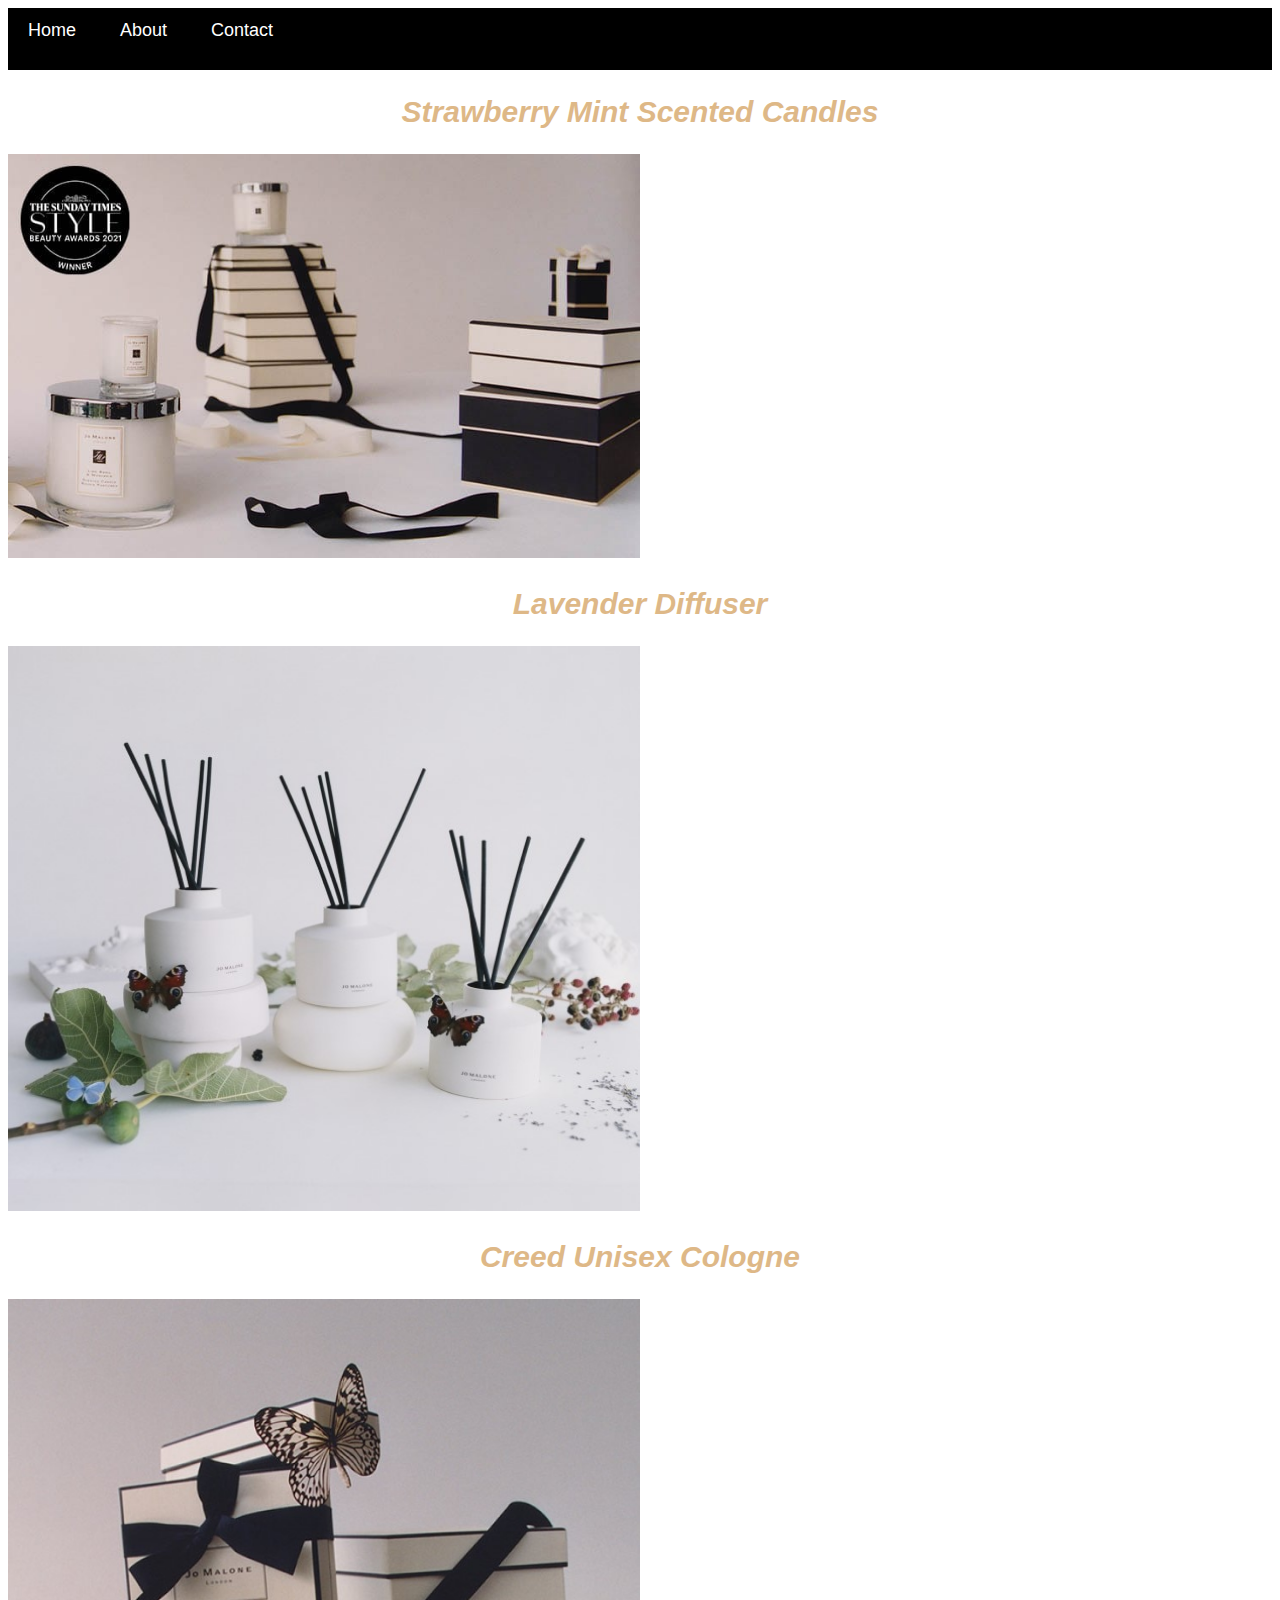
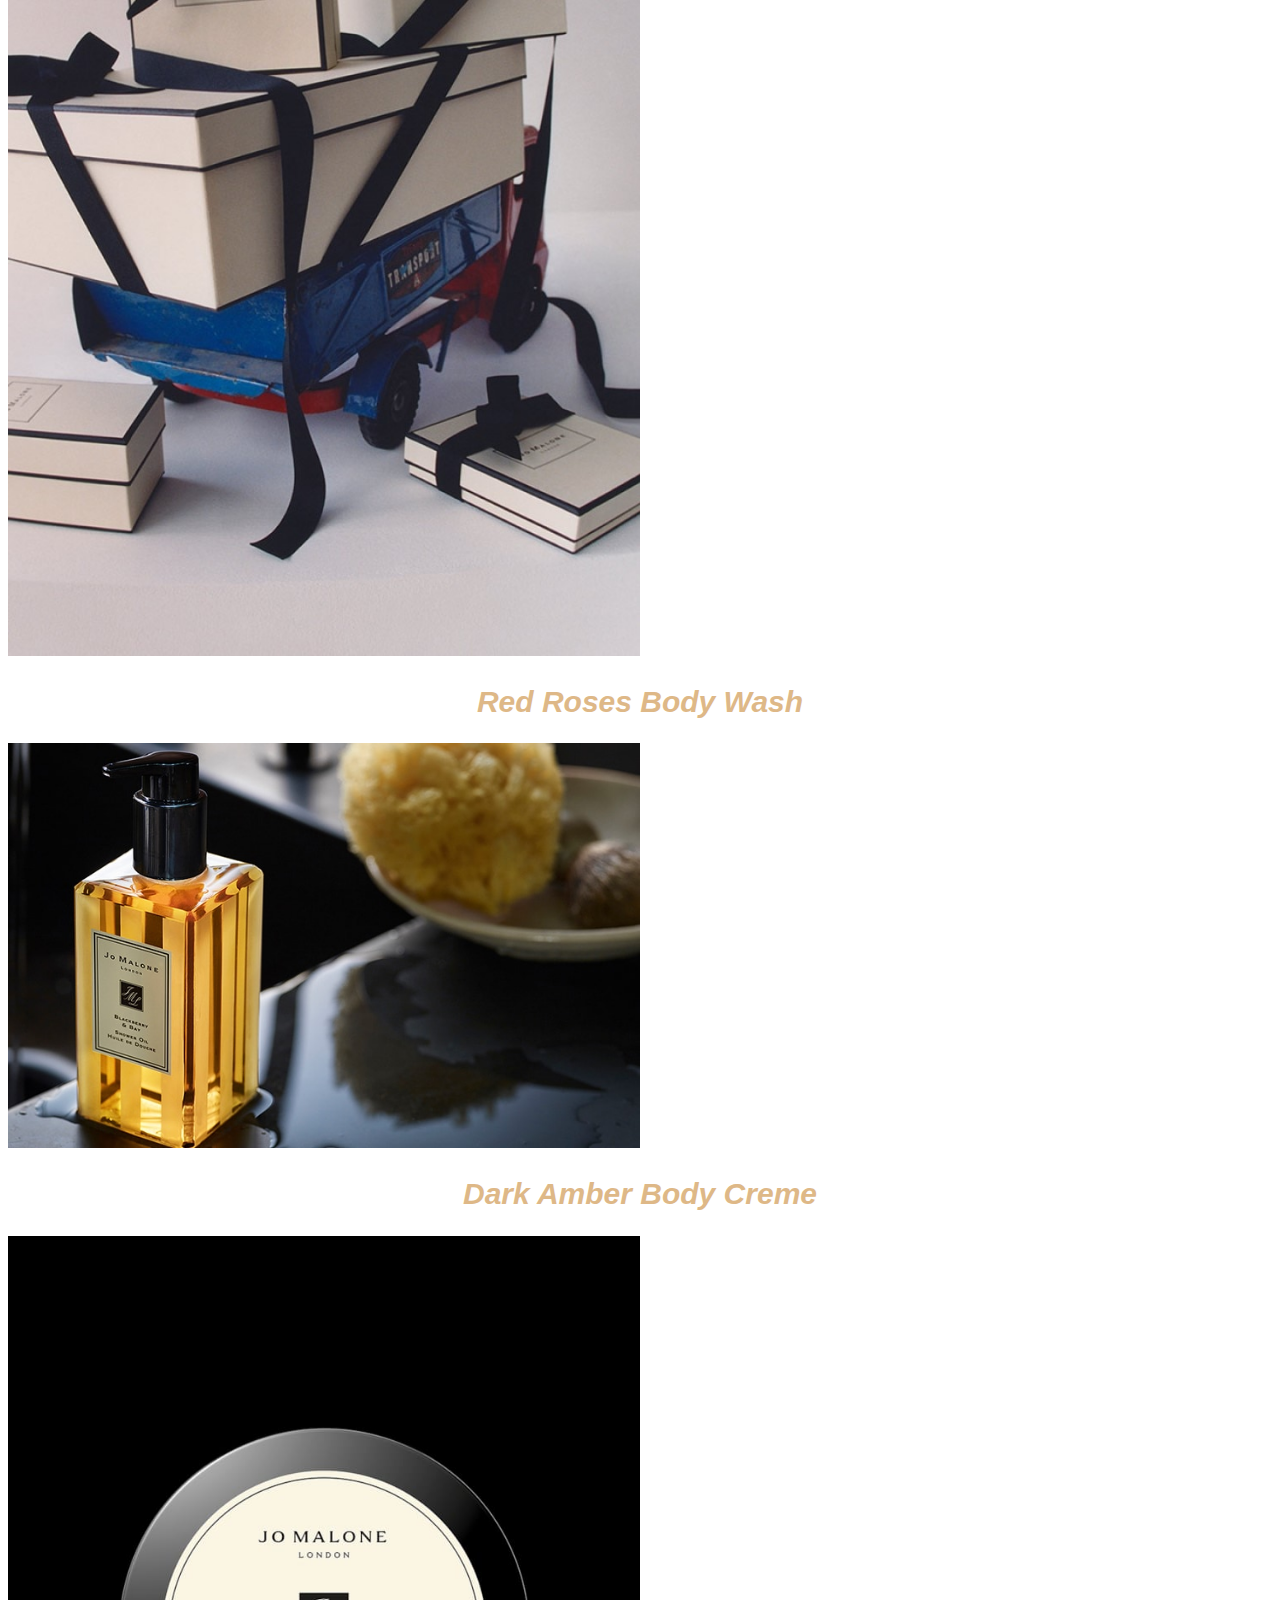
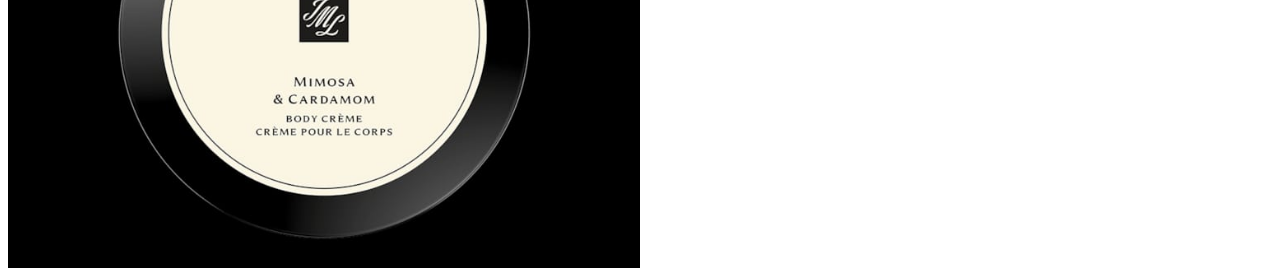
<file: index.html>
<!DOCTYPE html>
<html lang="en">
<head>
    <meta charset="UTF-8">
    <meta name="viewport" content="width=device-width, initial-scale=1.0">
    <title>Home Needs</title>
    <link rel="stylesheet" href="style.css">
</head>
<body>
    <div id="menu">
        <a href="index.html">Home</a>
        <a href="about.html">About</a>
        <a href="contact.html">Contact</a>
    </div>
    <div class="gallery">
        <h2>Strawberry Mint Scented Candles</h2>
        <a href="candle.html"><img src="5 Products/Candle.jpg"></a>
        <h2>Lavender Diffuser</h2>
        <a href="diffuser.html"><img src="5 Products/Diffuser.jpg"></a>
        <h2>Creed Unisex Cologne</h2>
        <a href="cologne.html"><img src="5 Products/Cologne.jpg"></a>
        <h2>Red Roses Body Wash</h2>
        <a href="bodywash.html"><img src="5 Products/Bodywash.jpg"></a>
        <h2>Dark Amber Body Creme</h2>
        <a href="bodycream.html"><img src="5 Products/Bodycream.jpg"></a>
    </div>
   
</body>
</html>
</file>
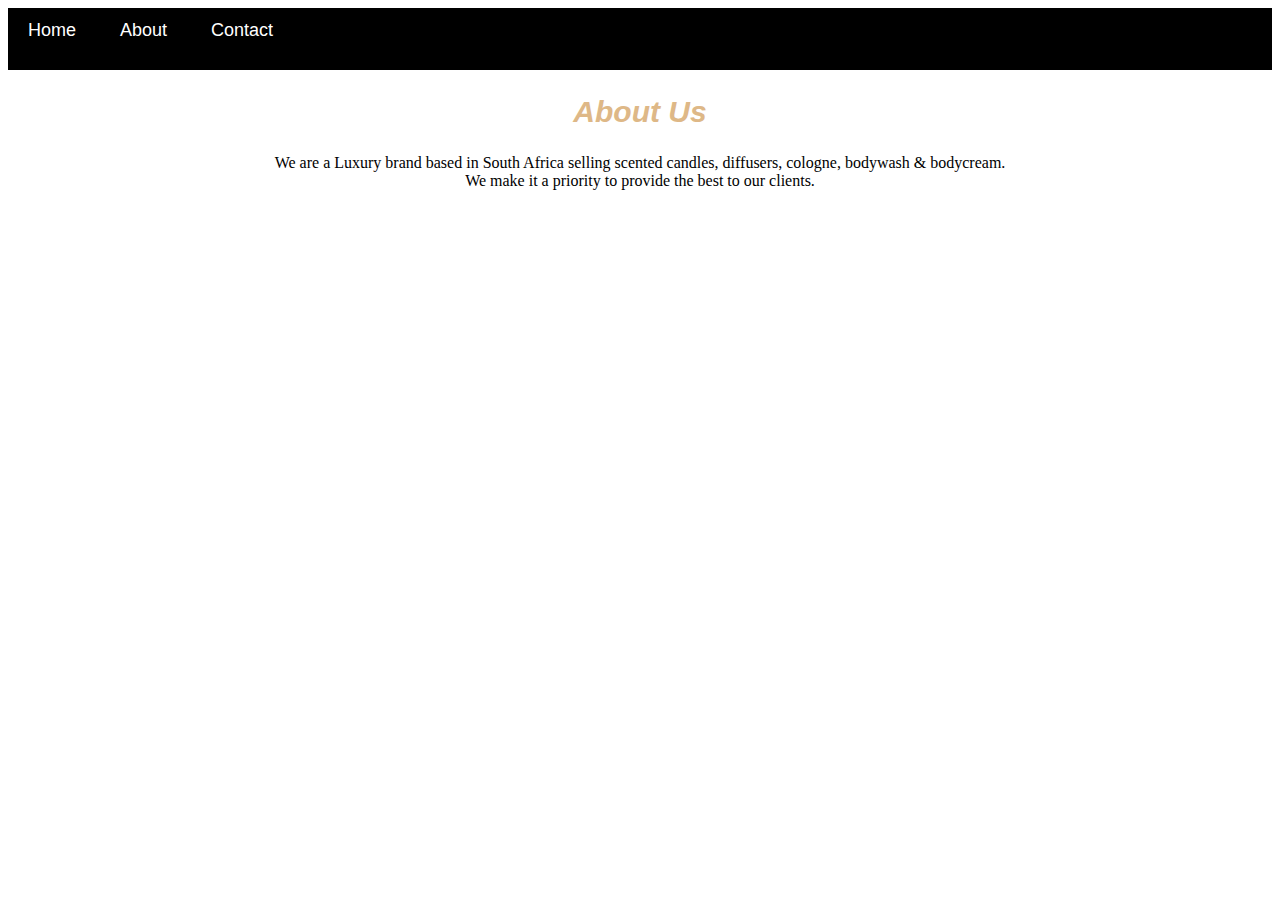
<file: about.html>
<!DOCTYPE html>
<html lang="en">
<head>
    <meta charset="UTF-8">
    <meta name="viewport" content="width=device-width, initial-scale=1.0">
    <title>About Us</title>
    <link rel="stylesheet" href="style.css">
</head>
<body>
    <div id="menu">
        <a href="index.html">Home</a>
        <a href="about.html">About</a>
        <a href="contact.html">Contact</a>
    </div>
    <h2>About Us</h2>
    <p>We are a Luxury brand based in South Africa selling scented candles, diffusers, cologne, bodywash & bodycream.<br/>We make it a priority to provide the best to our clients. </p>
</body>
</html>
</file>
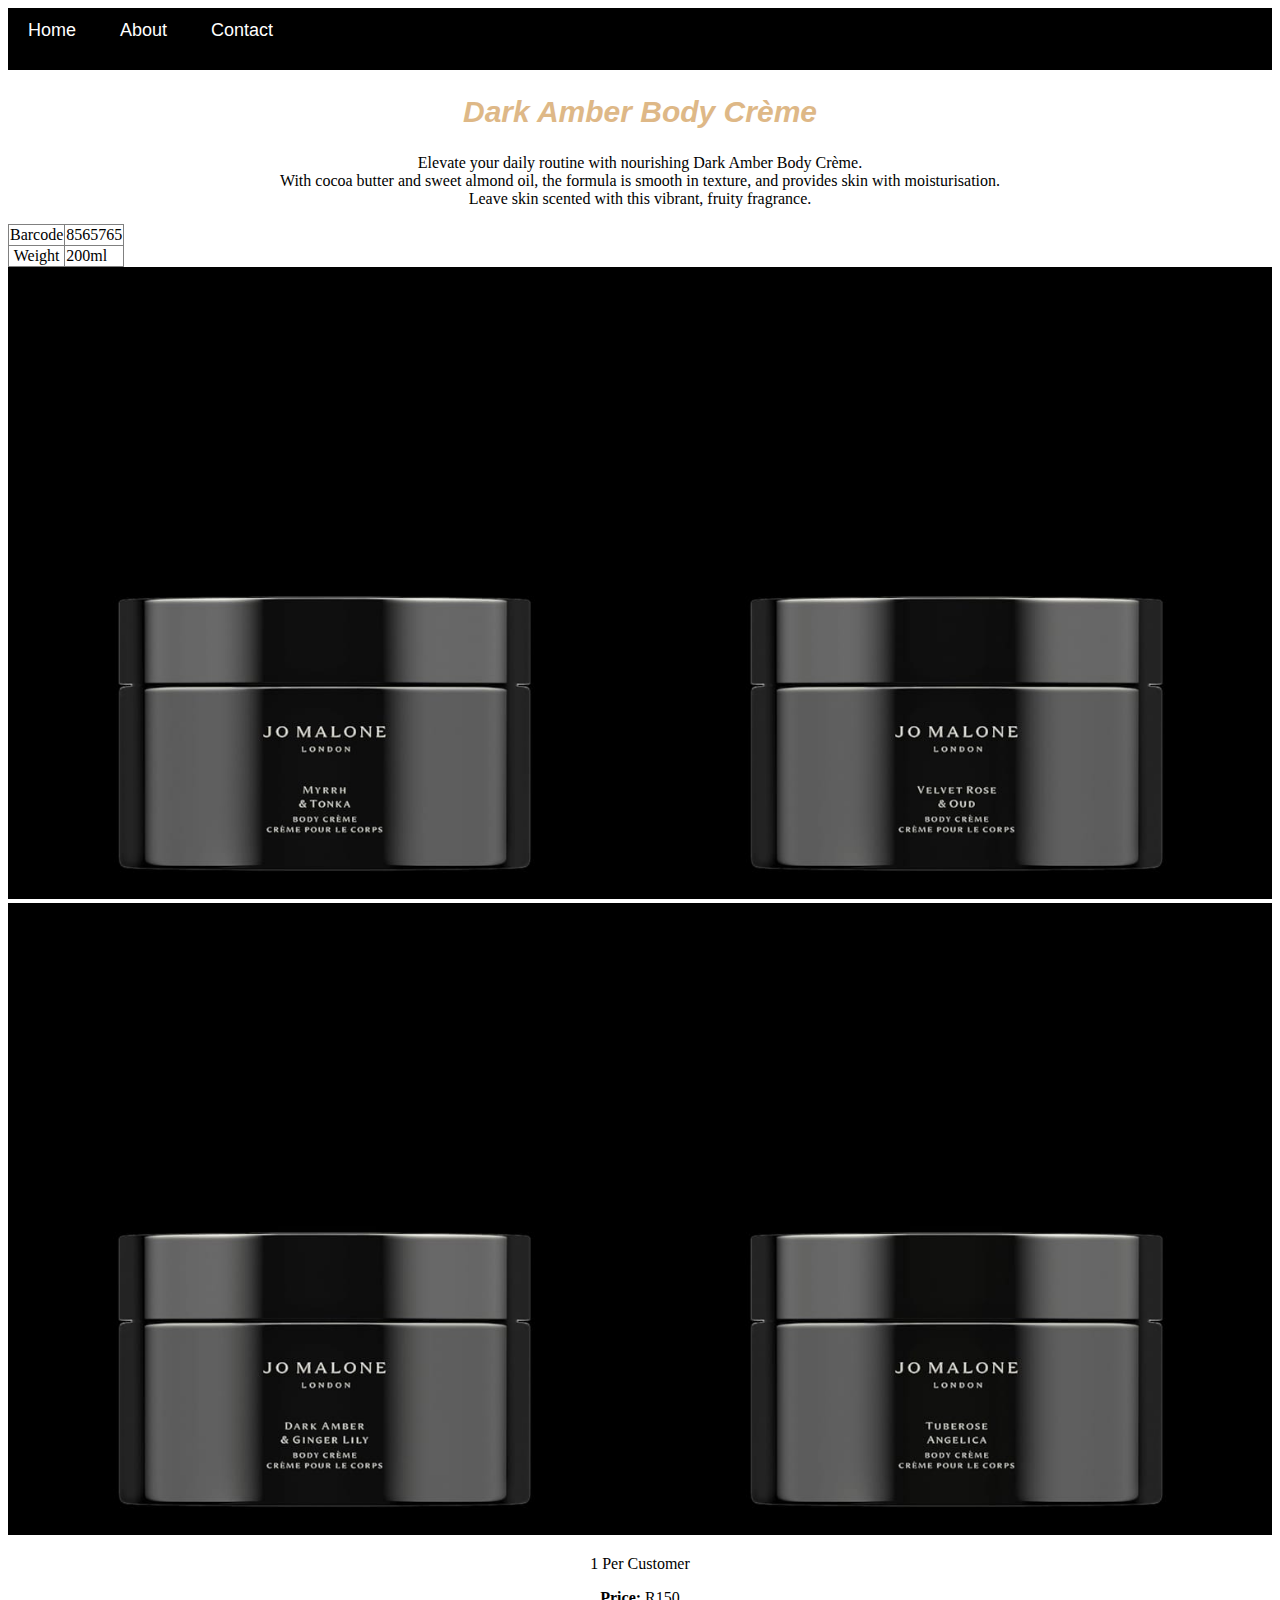
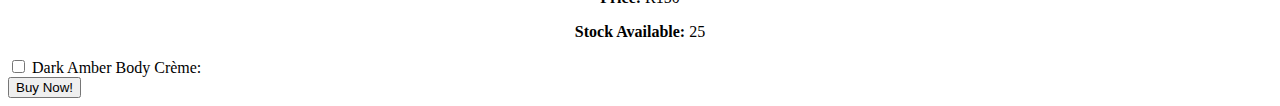
<file: bodycream.html>
<!DOCTYPE html>
<html lang="en">
<head>
    <meta charset="UTF-8">
    <meta name="viewport" content="width=device-width, initial-scale=1.0">
    <title>Body Crème</title>
    <link rel="stylesheet" href="style.css">
</head>
<body>
    
    <div id="menu">
        <a href="index.html">Home</a>
        <a href="about.html">About</a>
        <a href="contact.html">Contact</a>
    </div>
    
    <h2>Dark Amber Body Crème</h2>
    <p>Elevate your daily routine with nourishing Dark Amber Body Crème.<br/> With cocoa butter and sweet almond oil, the formula is smooth in texture, and provides skin with moisturisation.<br/> Leave skin scented with this vibrant, fruity fragrance.</p>
    <table border="1">
        <tr>
            <th>Barcode</th>
            <td>8565765</td>
         </tr>
         <tr>
            <th>Weight</th>
             <td>200ml</td>
          </tr>
        </table>
    <div class="gallery">
        <img src="5 Products/Bodycream 1.jpg"><img src="5 Products/Bodycream 2.jpg">
        <img src="5 Products/Bodycream 3.jpg"><img src="5 Products/Bodycream 4.jpg">
    </div>
    <p>1 Per Customer</p>
    <p><b>Price:</b> R150</p>
    <p><b>Stock Available: </b>25</p>  
    <form>
        <input type="checkbox" name="strawberry mint" id="Diffuser">
        <label for="Diffuser"> Dark Amber Body Crème: </label>
        </form>
    <form>
        <input type="submit" value="Buy Now!"/>
       </form>
</body>
</html>
</file>
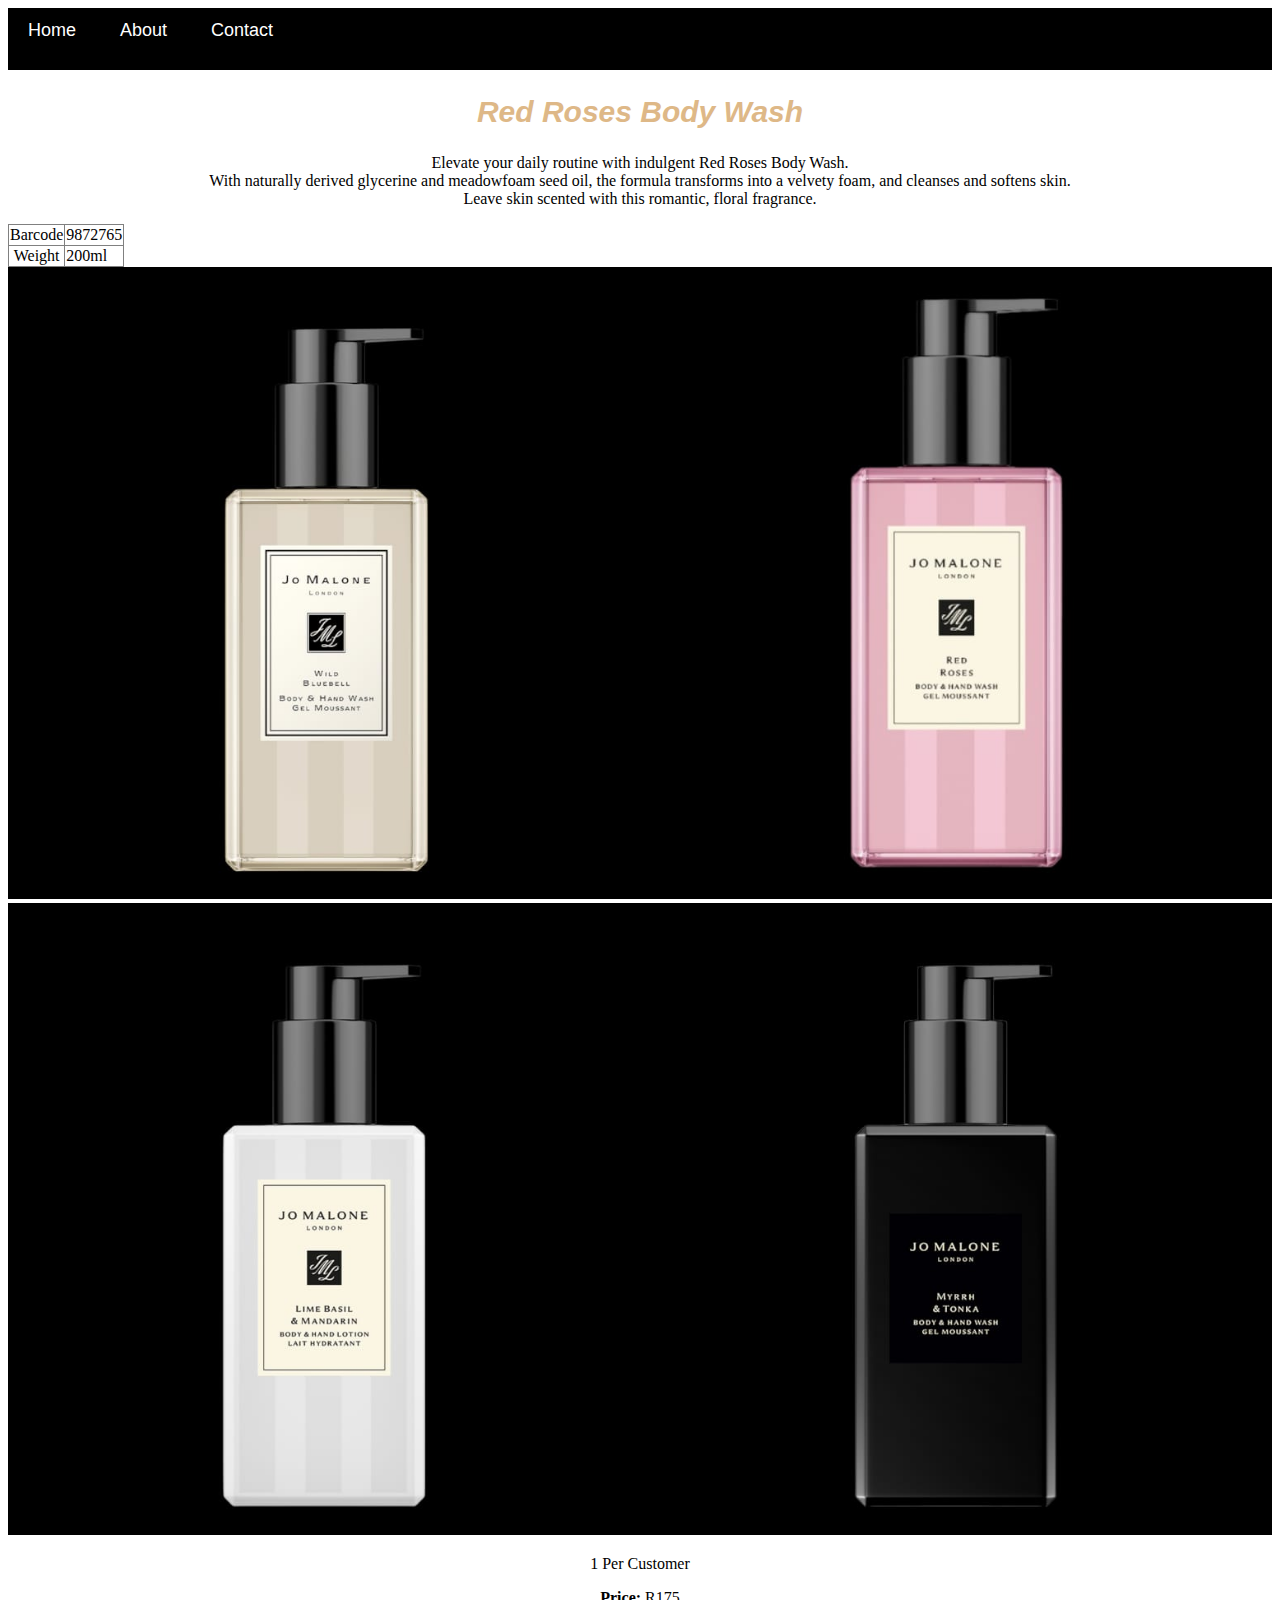
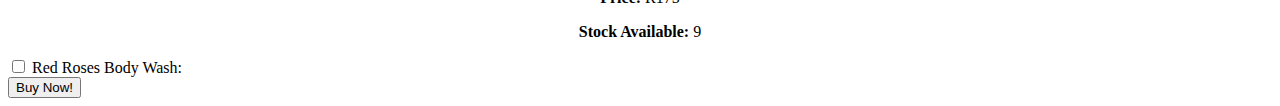
<file: bodywash.html>
<!DOCTYPE html>
<html lang="en">
<head>
    <meta charset="UTF-8">
    <meta name="viewport" content="width=device-width, initial-scale=1.0">
    <title>Body Wash</title>
    <link rel="stylesheet" href="style.css">
</head>
<body>
    <div id="menu">
        <a href="index.html">Home</a>
        <a href="about.html">About</a>
        <a href="contact.html">Contact</a>
    </div>
   
    <h2>Red Roses Body Wash</h2>
    <p>Elevate your daily routine with indulgent Red Roses Body Wash.<br/> With naturally derived glycerine and meadowfoam seed oil, the formula transforms into a velvety foam, and cleanses and softens skin.<br/> Leave skin scented with this romantic, floral fragrance. </p>
    <table border="1">
        <tr>
            <th>Barcode</th>
            <td>9872765</td>
         </tr>
         <tr>
            <th>Weight</th>
             <td>200ml</td>
          </tr>
        </table>
    <div class="gallery">
        <img src="5 Products/Bodywash 1.jpg"><img src="5 Products/Bodywash 2.jpg">
        <img src="5 Products/Bodywash 3.jpg"><img src="5 Products/bodywash 4.jpg">
    </div>
    <p>1 Per Customer</p>
    <p><b>Price:</b> R175</p>
    <p><b>Stock Available: </b>9</p> 
    <form>
        <input type="checkbox" name="strawberry mint" id="Diffuser">
        <label for="Diffuser"> Red Roses Body Wash: </label>
        </form>
    <form>
        <input type="submit" value="Buy Now!"/>
       </form>
</body>
</html>
</file>
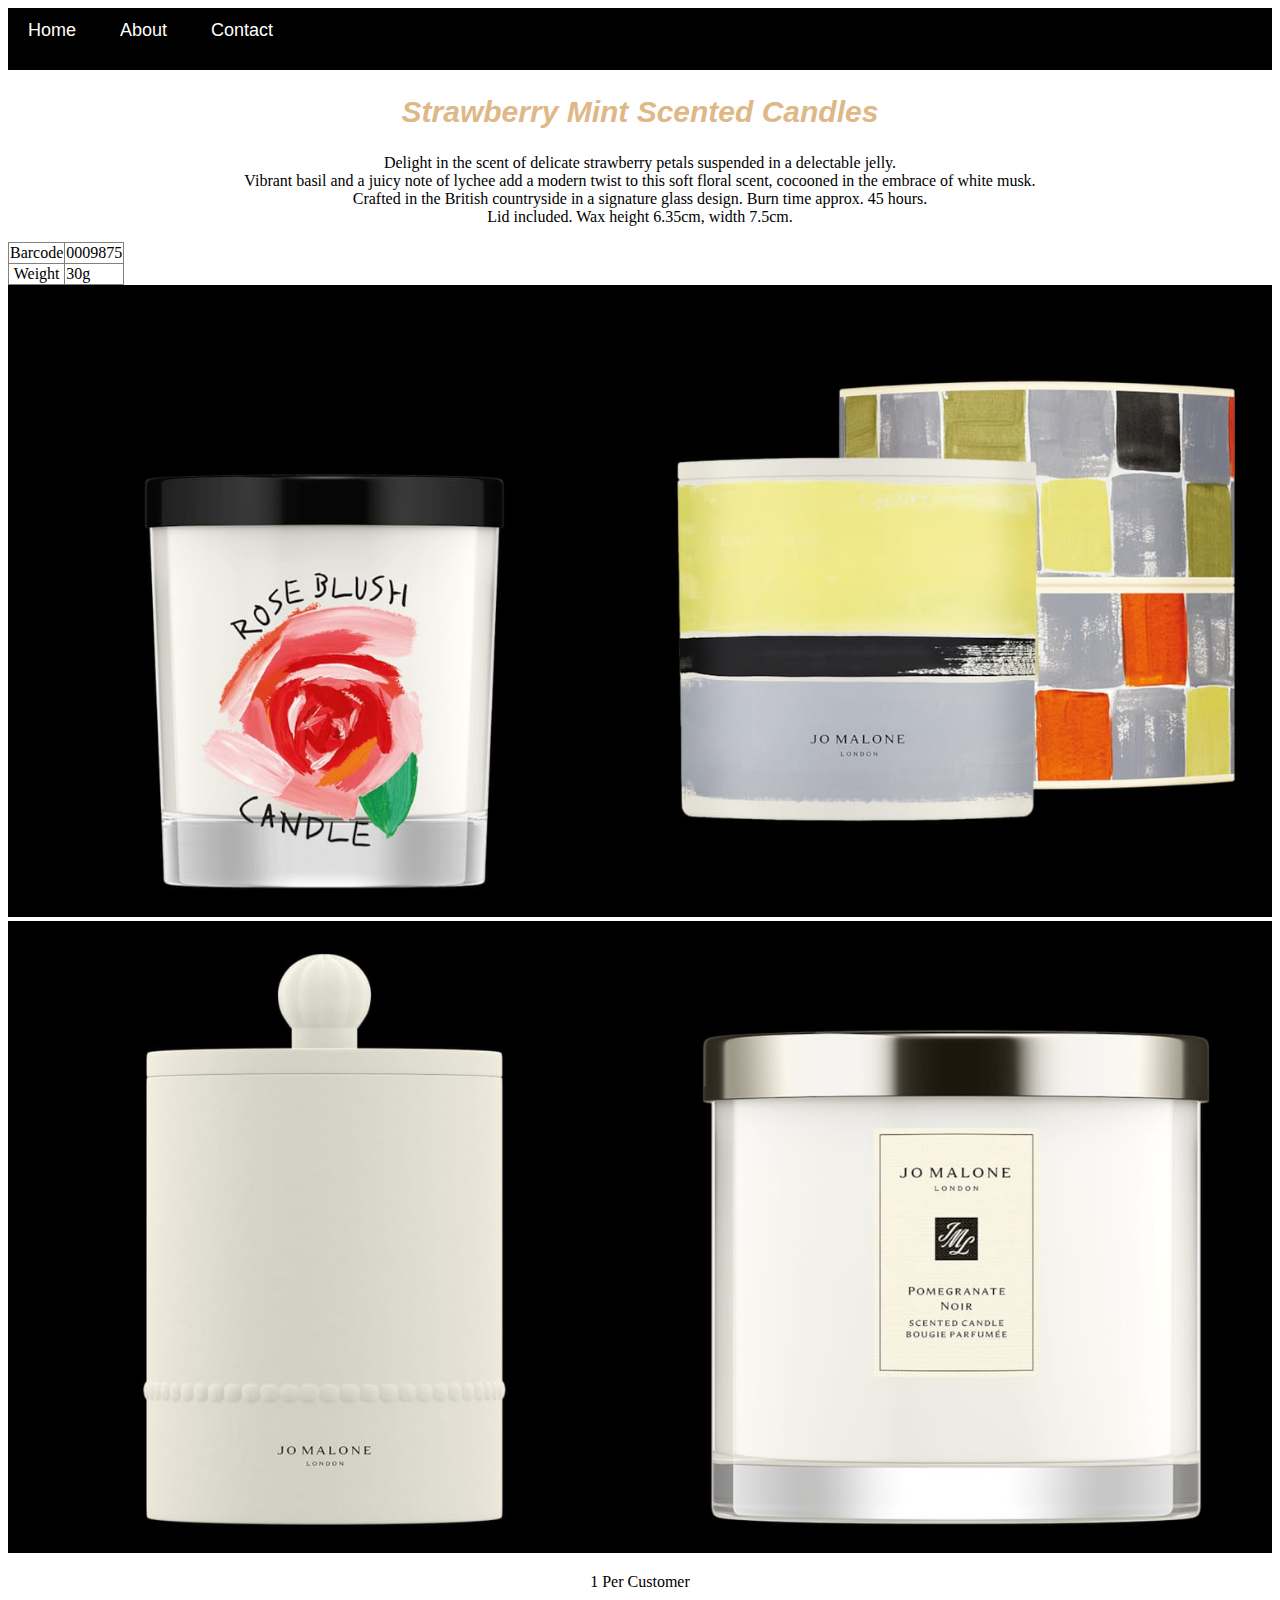
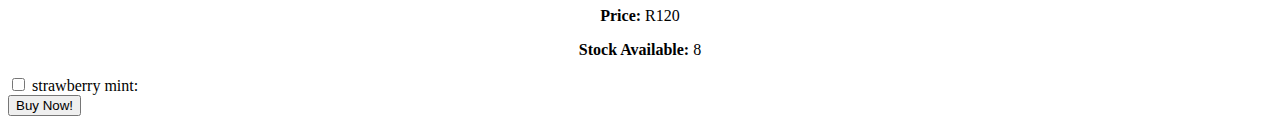
<file: candle.html>
<!DOCTYPE html>
<html lang="en">
<head>
    <meta charset="UTF-8">
    <meta name="viewport" content="width=device-width, initial-scale=1.0">
    <title>Candles</title>
    <link rel="stylesheet" href="style.css">
</head>
<body>
    
    <div id="menu">
        <a href="index.html">Home</a>
        <a href="about.html">About</a>
        <a href="contact.html">Contact</a>
    </div>
    <h2>Strawberry Mint Scented Candles</h2>
    <p>Delight in the scent of delicate strawberry petals suspended in a delectable jelly.<br/> Vibrant basil and a juicy note of lychee add a modern twist to this soft floral scent, cocooned in the embrace of white musk.<br/> Crafted in the British countryside in a signature glass design. Burn time approx. 45 hours.<br/> Lid included. Wax height 6.35cm, width 7.5cm.</p>
    <table border="1">
        <tr>
            <th>Barcode</th>
            <td>0009875</td>
         </tr>
         <tr>
            <th>Weight</th>
             <td>30g</td>
          </tr>
        </table>
    <div class="gallery">
        <img src="5 Products/Candle 1.jpg"><img src="5 Products/Candle 2.jpg">
        <img src="5 Products/Candle 3.jpg"><img src="5 Products/Candle 4.jpg">
    </div>
    <p>1 Per Customer</p>
    <p><b>Price:</b> R120</p>
    <p><b>Stock Available: </b>8</p> 
    <form>
        <input type="checkbox" name="strawberry mint" id="Diffuser">
        <label for="Diffuser"> strawberry mint: </label>
        </form>
    <form>
        <input type="submit" value="Buy Now!"/>
       </form>
</body>
</html>
</file>
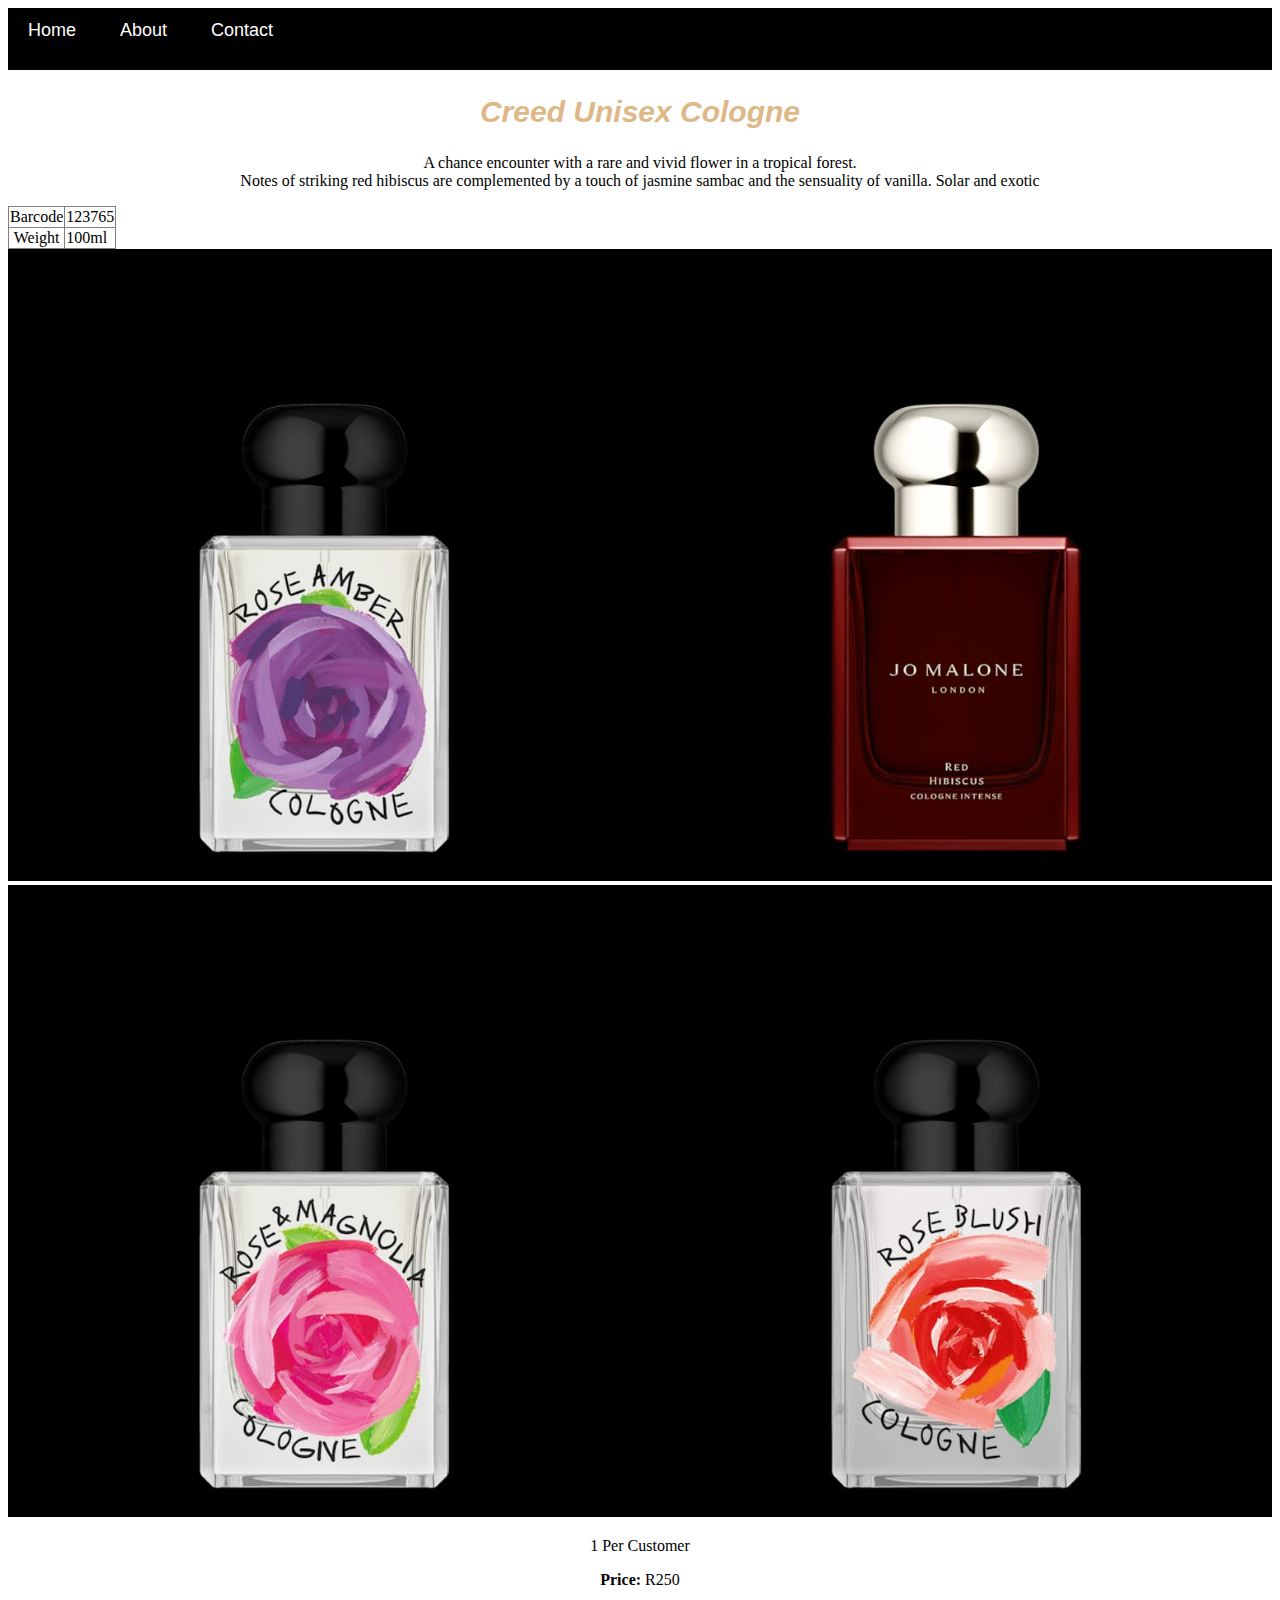
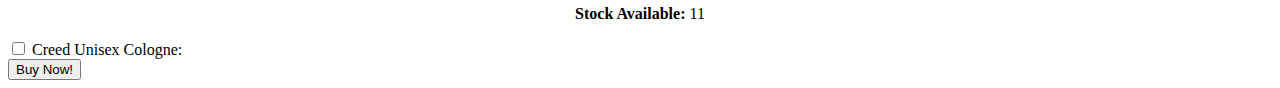
<file: cologne.html>
<!DOCTYPE html>
<html lang="en">
<head>
    <meta charset="UTF-8">
    <meta name="viewport" content="width=device-width, initial-scale=1.0">
    <title>Cologne</title>
    <link rel="stylesheet" href="style.css">
</head>
<body>
    
    <div id="menu">
        <a href="index.html">Home</a>
        <a href="about.html">About</a>
        <a href="contact.html">Contact</a>
    </div>
    
    <h2>Creed Unisex Cologne</h2>
    <p>A chance encounter with a rare and vivid flower in a tropical forest. <br/>Notes of striking red hibiscus are complemented by a touch of jasmine sambac and the sensuality of vanilla. Solar and exotic</p>
    <table border="1">
        <tr>
            <th>Barcode</th>
            <td>123765</td>
         </tr>
         <tr>
            <th>Weight</th>
             <td>100ml</td>
          </tr>
        </table>
    <div class="gallery">
        <img src="5 Products/Cologne 1.jpg"><img src="5 Products/Cologne 2.jpg">
        <img src="5 Products/Cologne 3.jpg"><img src="5 Products/Cologne 4.jpg">
    </div>
    <p>1 Per Customer</p>
    <p><b>Price:</b> R250</p>
    <p><b>Stock Available: </b>11</p> 
    <form>
        <input type="checkbox" name="strawberry mint" id="Diffuser">
        <label for="Diffuser"> Creed Unisex Cologne: </label>
        </form>
    <form>
        <input type="submit" value="Buy Now!"/>
       </form>
</body>
</html>
</file>
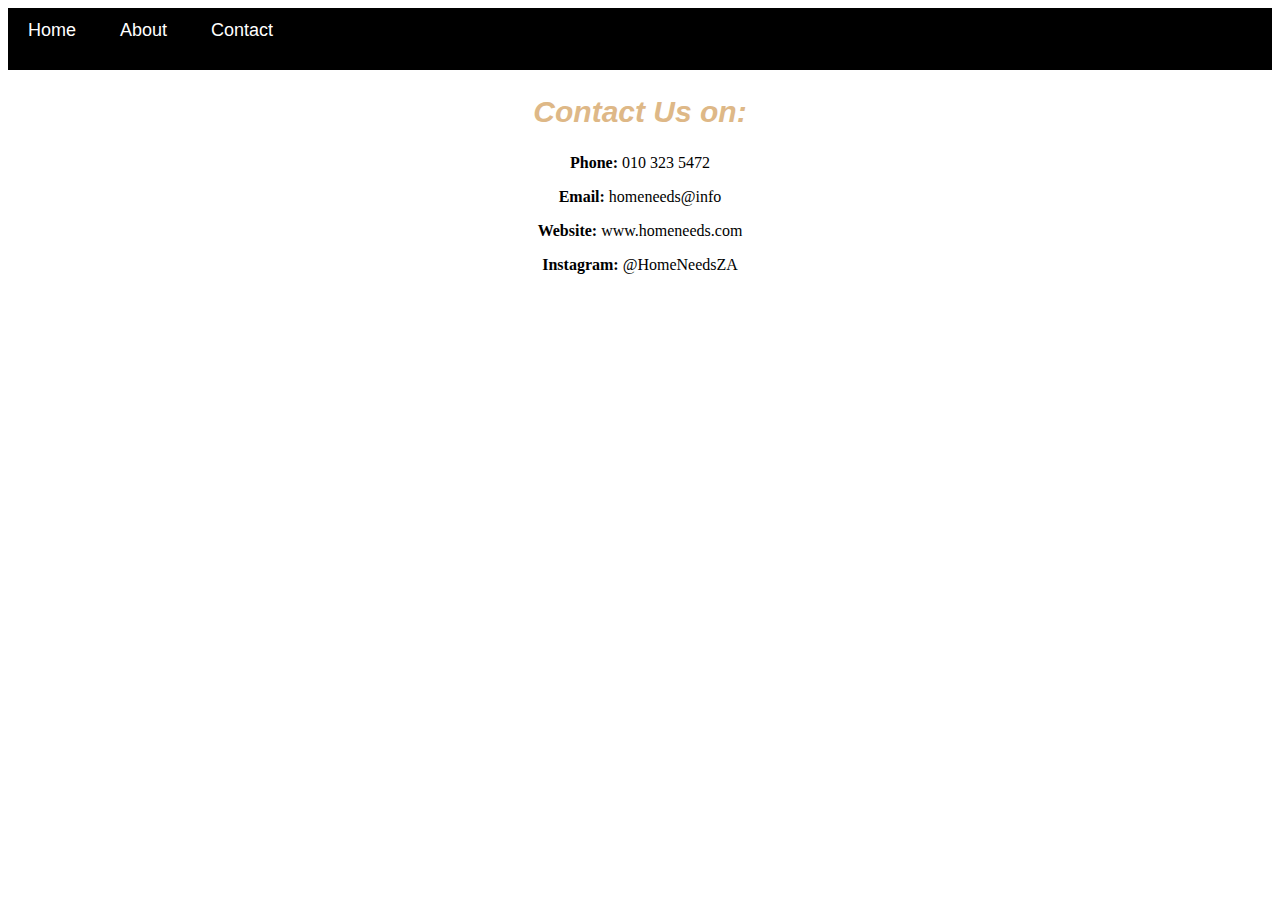
<file: contact.html>
<!DOCTYPE html>
<html lang="en">
<head>
    <meta charset="UTF-8">
    <meta name="viewport" content="width=device-width, initial-scale=1.0">
    <title>Contacts</title>
    <link rel="stylesheet" href="style.css">
</head>
<body>
    <div id="menu">
        <a href="index.html">Home</a>
        <a href="about.html">About</a>
        <a href="contact.html">Contact</a>
    </div>
    <h2>Contact Us on:</h2>
    <p><b>Phone:</b> 010 323 5472</p>
    <p><b>Email:</b> homeneeds@info</p>
    <p><b>Website:</b> www.homeneeds.com</p>
    <p><b>Instagram:</b> @HomeNeedsZA</p>
</body>
</html>
</file>
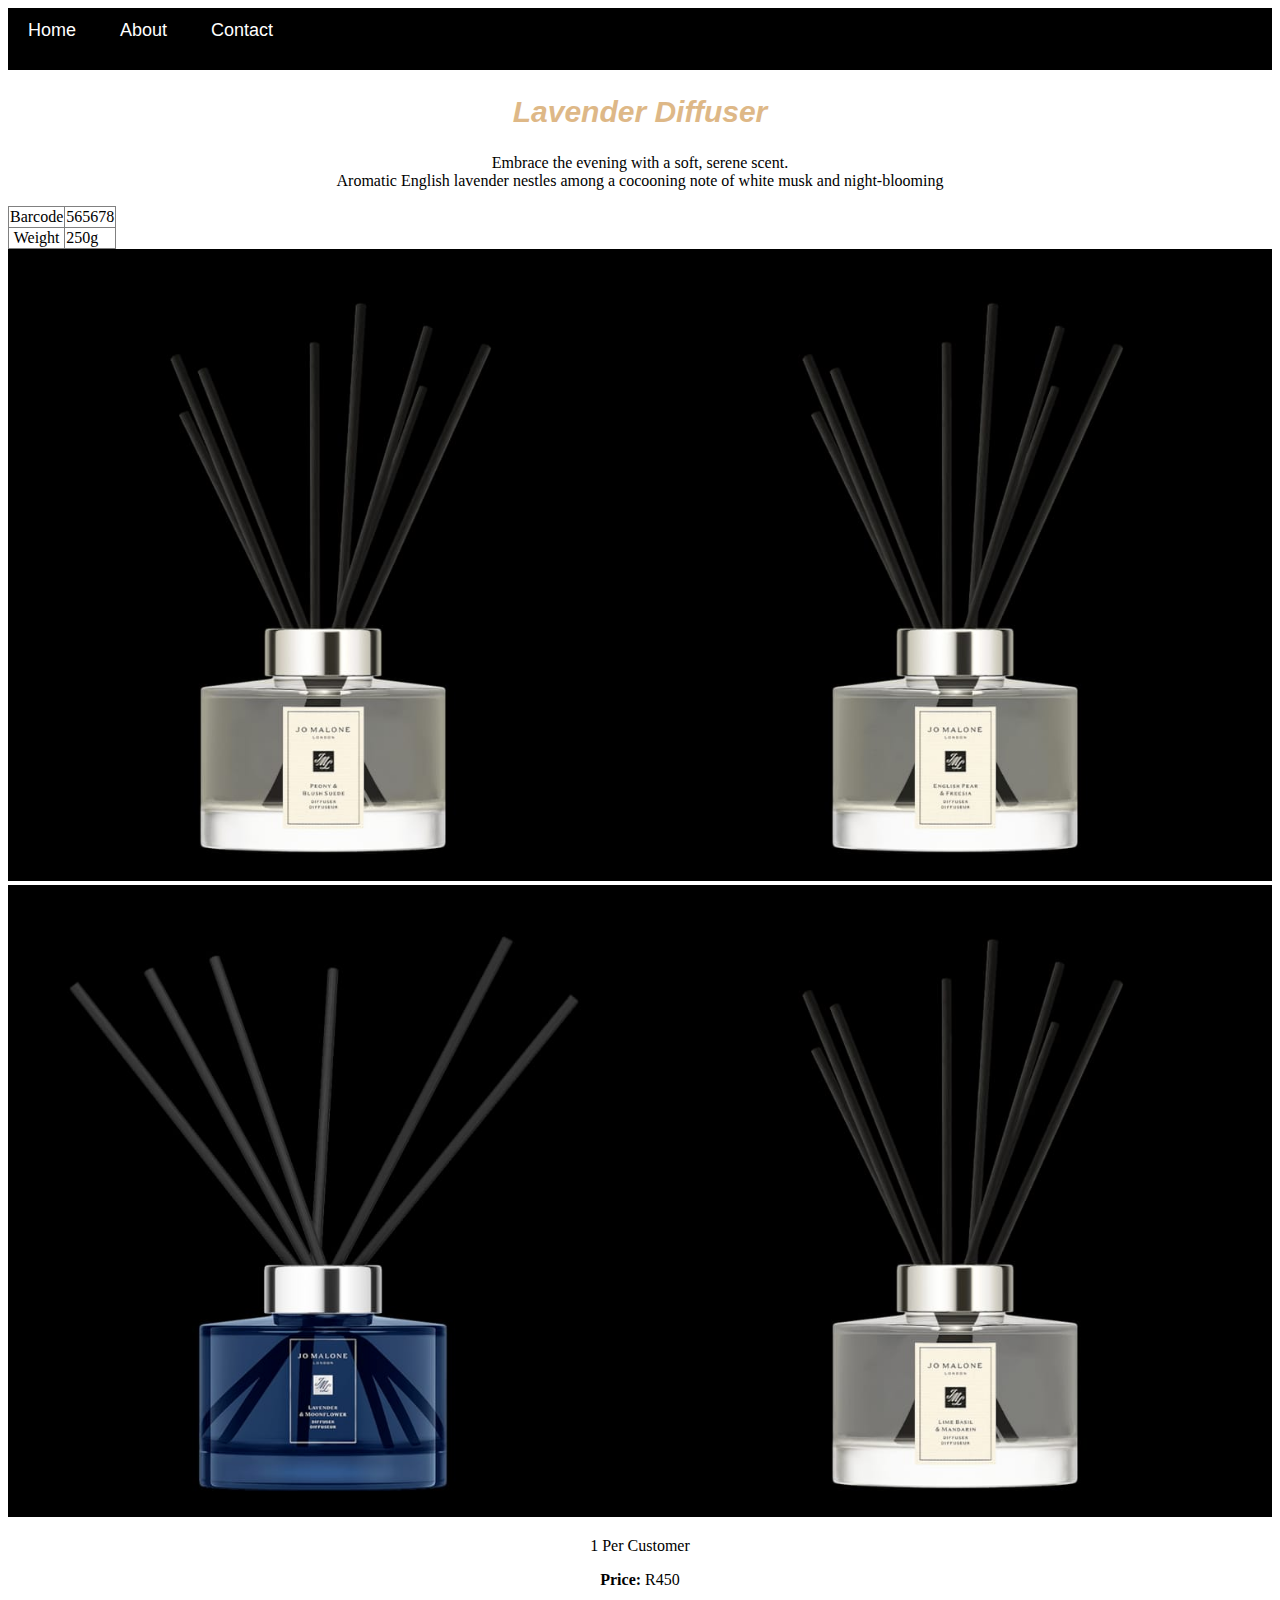
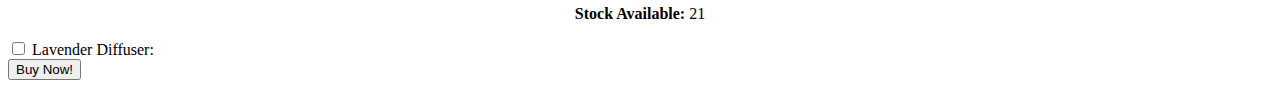
<file: diffuser.html>
<!DOCTYPE html>
<html lang="en">
<head>
    <meta charset="UTF-8">
    <meta name="viewport" content="width=device-width, initial-scale=1.0">
    <title>Diffusers</title>
    <link rel="stylesheet" href="style.css">
</head>
<body>
    <div id="menu">
        <a href="index.html">Home</a>
        <a href="about.html">About</a>
        <a href="contact.html">Contact</a>
    </div>
    <h2>Lavender Diffuser</h2>
    <p>Embrace the evening with a soft, serene scent. <br/>Aromatic English lavender nestles among a cocooning note of white musk and night-blooming</p>
    <table border="1">
        <tr>
            <th>Barcode</th>
            <td>565678</td>
         </tr>
         <tr>
             <th>Weight</th>
             <td>250g</td>
          </tr>
   </table>
    <div class="gallery">
        <img src="5 Products/Diffuser 1.jpg"><img src="5 Products/Diffuser 2.jpg">
        <img src="5 Products/Diffuser 3.jpg"><img src="5 Products/Diffuser 4.jpg">
    </div>
    <p>1 Per Customer</p>
    <p><b>Price:</b> R450</p>
    <p><b>Stock Available: </b>21</p> 
        <form>
            <input type="checkbox" name="strawberry mint" id="Diffuser">
            <label for="Diffuser"> Lavender Diffuser: </label>
            </form>
    
    <form>
        <input type="submit" value="Buy Now!"/>
       </form>
    
</body>
</html>
</file>
<file: style.css>
.gallery img{
    width: 50%;
}

h2{
    font-family: Impact, Haettenschweiler, 'Arial Narrow Bold', sans-serif;
    text-align: center;
    font-size: 30px;
    color: burlywood;
    font-style: italic;
}
p{
    text-align: left;
}
#menu{
    width:100%;
    height: 50px;
    background-color: black;
    padding-top: 12px;
}

#menu a{
    color:#ffffff;
    font-family: Helvetica, sans-serif;
    font-size: 18px;
    text-decoration:none;
    font-weight: 800px;
    
    padding-left: 20px;
    padding-right: 20px;
}

#menu a:hover{
     color: #5077bd;
}
p{
    text-align: center;
}
table{
    border-collapse: collapse;
    border-style: solid;
}
th{
    font-weight: 200;
}
</file>
